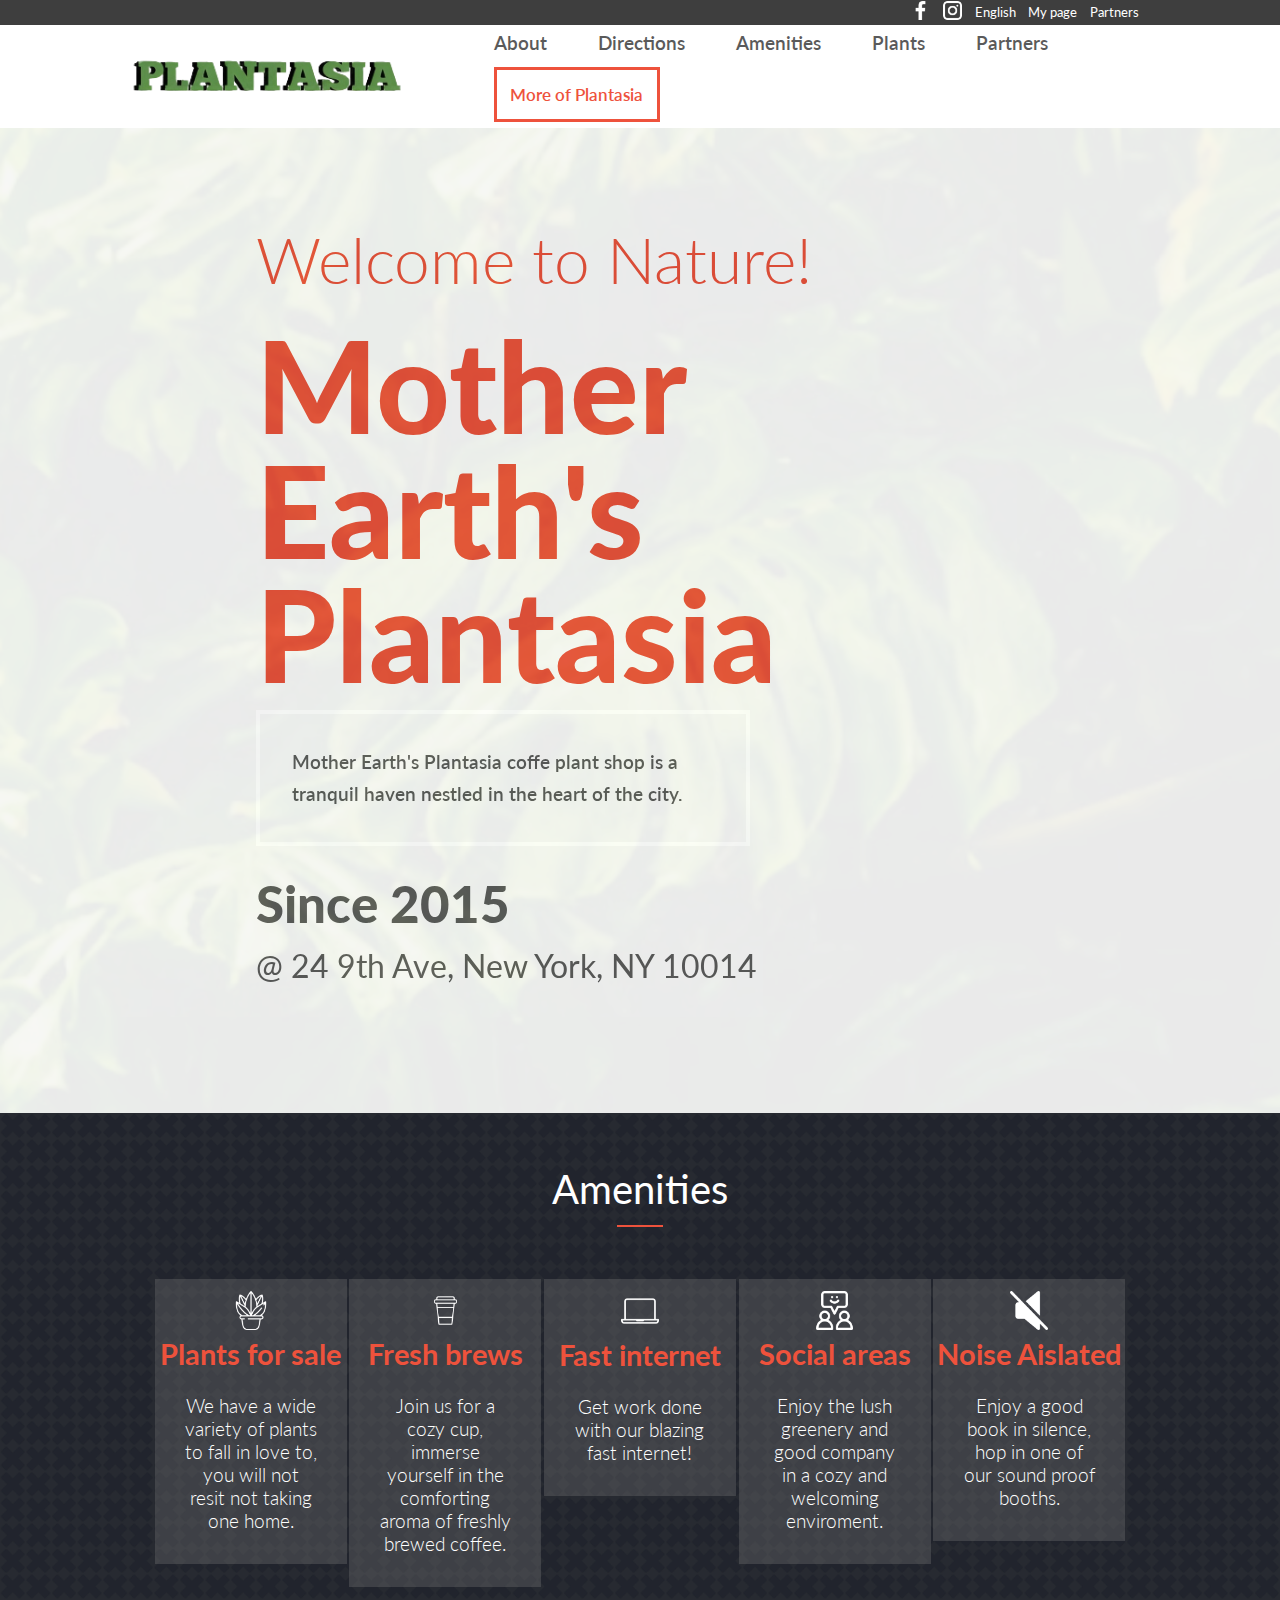
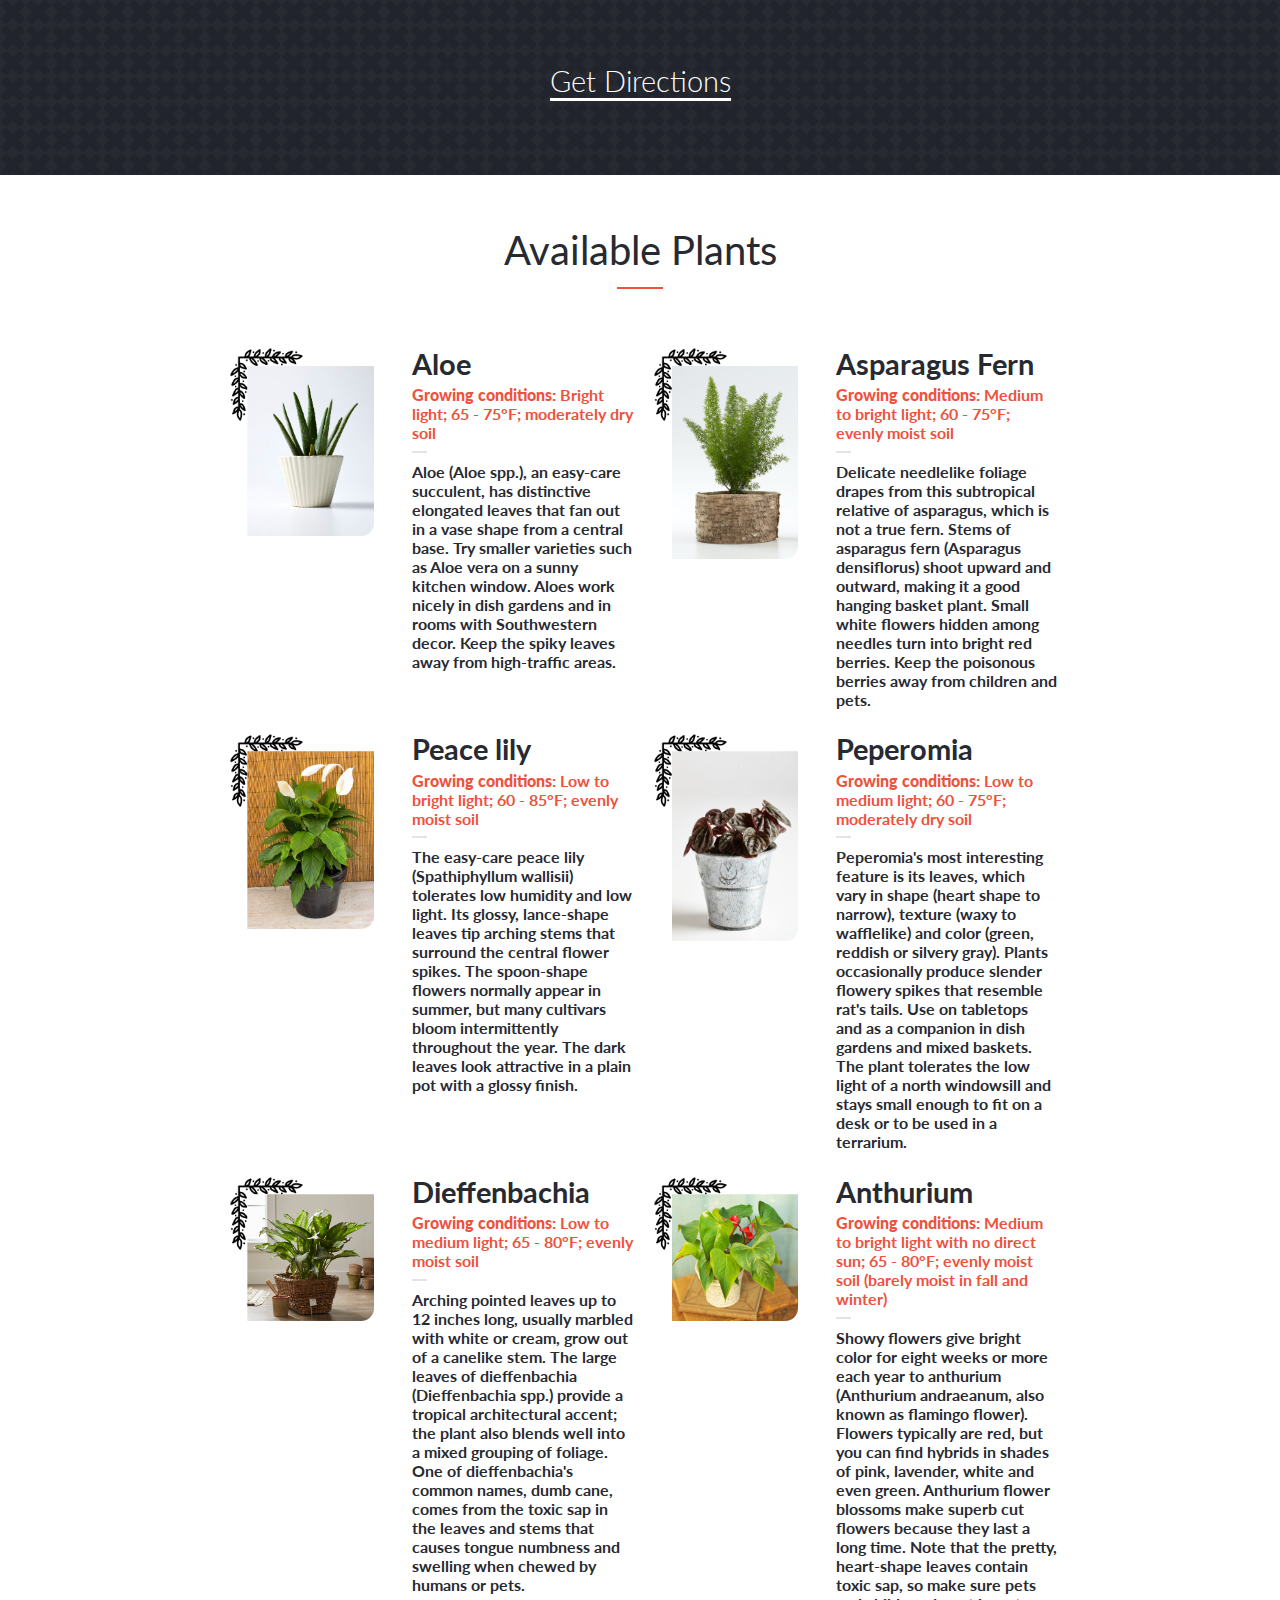
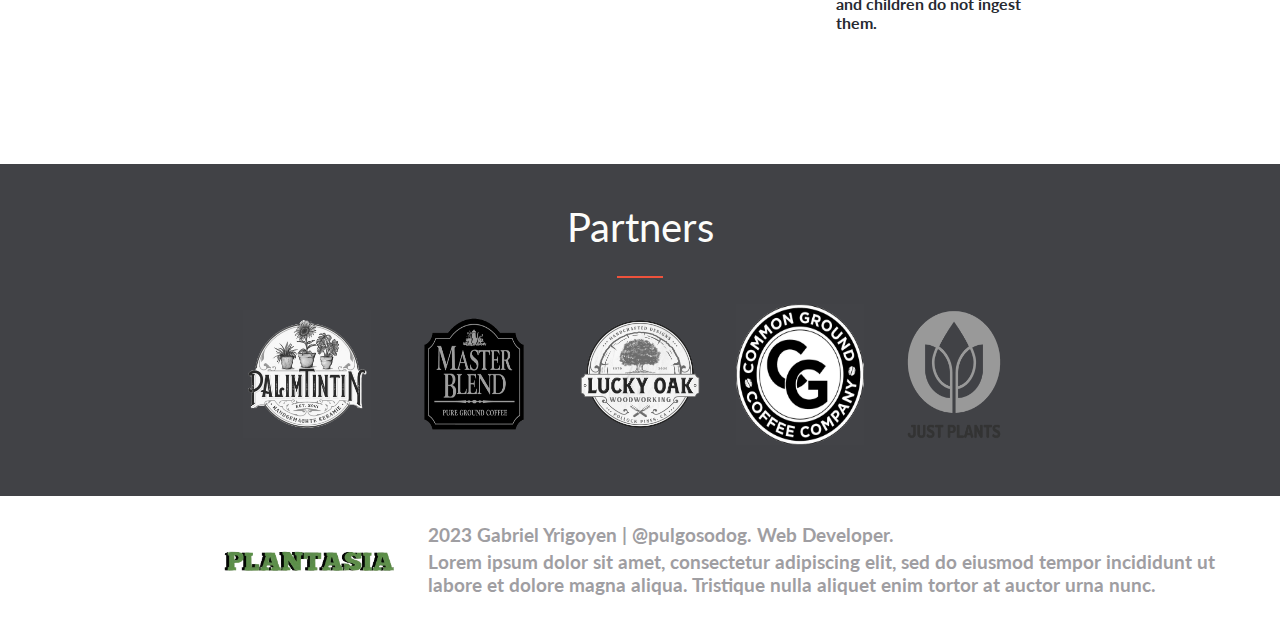
<file: index.html>
<!DOCTYPE html>
<html lang="en">

<head>
    <meta charset="UTF-8">
    <meta http-equiv="X-UA-Compatible" content="IE=edge">
    <meta name="viewport" content="width=device-width, initial-scale=1.0">
    <link rel="preconnect" href="https://fonts.googleapis.com">
    <link rel="preconnect" href="https://fonts.gstatic.com" crossorigin>
    <link
        href="https://fonts.googleapis.com/css2?family=Lato:ital,wght@0,100;0,300;0,400;0,700;0,900;1,100;1,300;1,400;1,700;1,900&display=swap"
        rel="stylesheet">
    <link rel="stylesheet" href="style.css">
    <title>Mother Earth's Plantasia</title>
</head>

<body>
    <div id="menu-background" class="">
        <button id="quit">
        </button>
        <ul id="menu-items" class="">
            <li>
                <a href="/capstone-project/"><img src="images/Plantasia-logo-inner-background.png" alt="Plantasia logo word"></a>
            </li>
            <li>
                <a href="html/about.html">ABOUT</a>
            </li>
            <li>
                <a href="https://goo.gl/maps/cTH3JDJD2aqaHS766">DIRECTIONS</a>
            </li>
            <li>
                <a href="#amenities">AMENITIES</a>
            </li>
            <li>
                <a href="#available-plants">PLANTS</a>
            </li>
            <li>
                <a href="#partners">PARTNERS</a>
            </li>
            <li id="about-page">
                <a href="html/about.html"> MORE OF PLANTASIA
                </a>
            </li>
    </div>
    <header>
        <nav>
            <div class="top">
                <ul>
                    <li>
                        <a href="https://facebook.com/"><img src="images/facebook.png" alt="facebook"></a>
                    </li>
                    <li>
                        <a href="https://www.instagram.com/"><img src="images/instagram.png" alt="instagram"></a>
                    </li>
                    <li>
                        <a href="">English</a>
                    </li>
                    <li>
                        <a href="">My page</a>
                    </li>
                    <li>
                        Partners
                    </li>
                </ul>
            </div>

            <div class="bottom">
                <button id="hamburguer-button"></button>
                <a href="/capstone-project/"><img src="images/Plantasia-word-logo.png" alt=""></a>
                <ul>
                    <li>
                        <a href="html/about.html">About</a>
                    </li>
                    <li>
                        <a href="https://goo.gl/maps/cTH3JDJD2aqaHS766">Directions</a>
                    </li>
                    <li>
                        <a href="#amenities">Amenities</a>
                    </li>
                    <li>
                        <a href="#available-plants">Plants</a>
                    </li>
                    <li>
                        <a href="#partners">Partners</a>
                    </li>
                    <li id="about-page">
                        <a href="html/about.html"> More of Plantasia
                        </a>
                    </li>
                </ul>
            </div>
        </nav>

    </header>
    <div class="intro-background">
        <section id="intro">
            <div>
                <h1><span>Welcome to Nature!</span><br>
                    Mother Earth's Plantasia</h1>
                <div class="description">
                    <p>

                        Mother Earth's Plantasia coffe plant shop is a tranquil haven nestled in the heart of the city.
                    </p>
                </div>
                <h2>
                    Since 2015
                </h2>
                <h4>
                    @ 24 9th Ave, New York, NY 10014
                </h4>
            </div>

        </section>
    </div>

    <section id="amenities">
        <h3> Amenities</h3>
        <hr>
        <div class="card-container">
            <div class="amenities-card">
                <img src="images/plant-icon.png" alt="plant icon">
                <h4>Plants for sale</h4>
                <p>We have a wide variety of plants to fall in love to, you will not resit not taking one home.</p>
            </div>
            <div class="amenities-card">
                <img src="images/coffee-icon.png" alt="coffee icon">
                <h4>Fresh brews</h4>
                <p> Join us for a cozy cup, immerse yourself in the comforting aroma of freshly brewed coffee.</p>
            </div>
            <div class="amenities-card">
                <img src="images/laptop-icon.png" alt="laptop icon">
                <h4>Fast internet</h4>
                <p>Get work done with our blazing fast internet!</p>
            </div>
            <div class="amenities-card">
                <img src="images/small-talk-icon.png" alt="small icon">
                <h4>Social areas</h4>
                <p>Enjoy the lush greenery and good company in a cozy and welcoming enviroment.</p>
            </div>
            <div class="amenities-card">
                <img src="images/mute-icon.png" alt="mite icon">
                <h4>Noise Aislated</h4>
                <p>Enjoy a good book in silence, hop in one of our sound proof booths.</p>
            </div>
        </div>
        <button>
            <a href="https://goo.gl/maps/VhyPsVJ3Lwc8KQAM9">Get Directions</a>
        </button>
    </section>
    <section id="available-plants">
        <h3>Available Plants</h3>
        <hr>
        <div id="plant-grid">

        </div>
    </section>

    <section id="partners">
        <h3>Partners</h3>
        <hr>
        <div id="partners-container">
            <div class="row">
                <img src="images/partner-1.png" alt="Palimtintin Nursery">
                <img src="images/Partner-2.png" alt="Master Blend Pure Ground Coffee">
                <img src="images/partner-3.png" alt="Lucky OAK Woodworking">
            </div>
            <div class="row">
                <img src="images/partner-4.png" alt="Common Ground COffee company">
                <img src="images/Partner-5.png" alt="Just Plants Nursery">
            </div>
        </div>
    </section>
    <section id="footer">
        <a href="index.html"><img src="images/Plantasia-word-logo.png" alt="Plantasia logo"></a>
        <div>
            <p>2023 Gabriel Yrigoyen | @pulgosodog.
                Web Developer.
            </p>
            <p class="bottom">
                Lorem ipsum dolor sit amet, consectetur adipiscing elit, sed do eiusmod tempor incididunt ut labore et
                dolore magna aliqua. Tristique nulla aliquet enim tortor at auctor urna nunc.
            </p>
        </div>
    </section>

    <script src="app.js"></script>
</body>

</html>
</file>
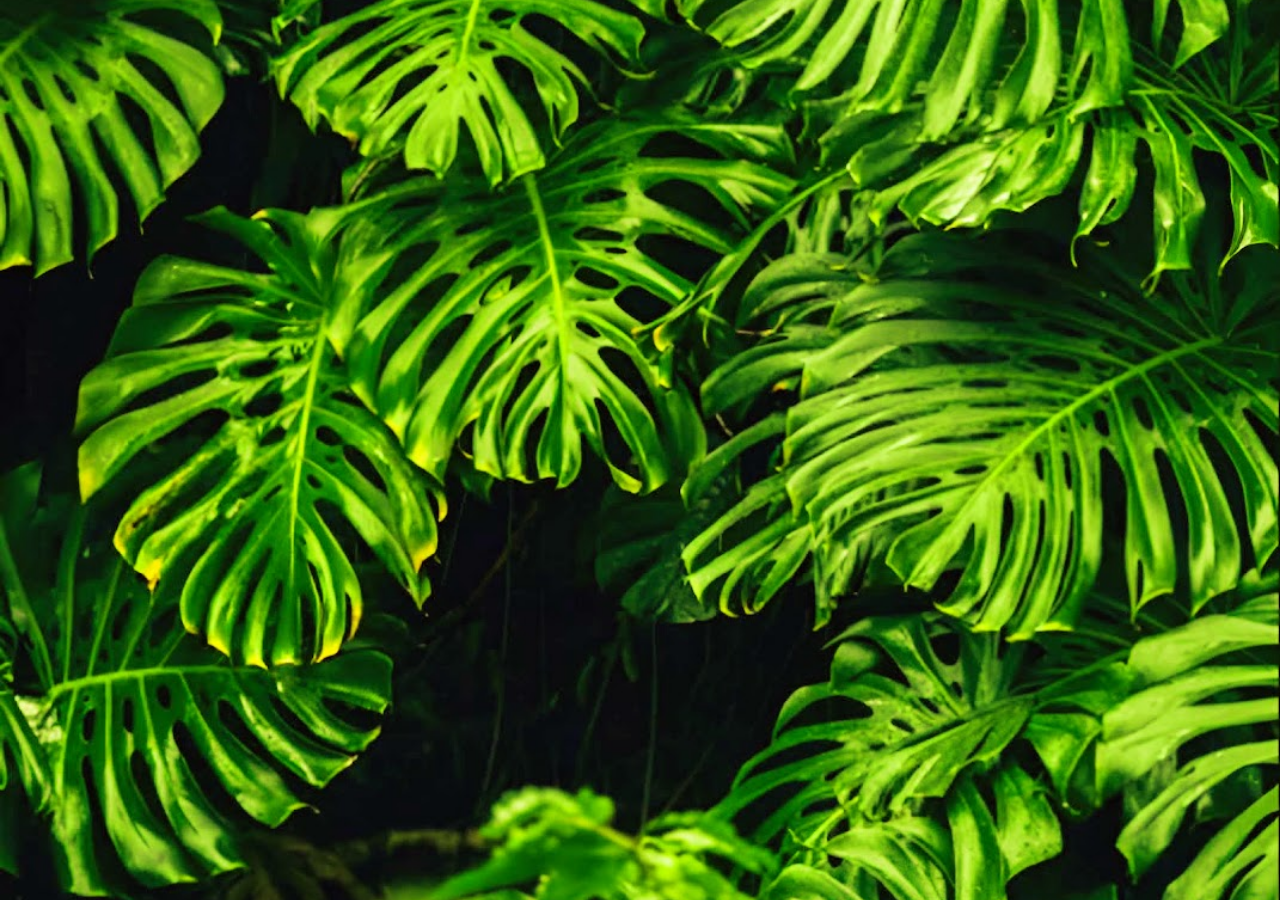
<file: html/index.html>
<!DOCTYPE html>
<html lang="en">

<head>
    <meta charset="UTF-8">
    <meta http-equiv="X-UA-Compatible" content="IE=edge">
    <meta name="viewport" content="width=device-width, initial-scale=1.0">
    <link rel="preconnect" href="https://fonts.googleapis.com">
    <link rel="preconnect" href="https://fonts.gstatic.com" crossorigin>
    <link
        href="https://fonts.googleapis.com/css2?family=Lato:ital,wght@0,100;0,300;0,400;0,700;0,900;1,100;1,300;1,400;1,700;1,900&display=swap"
        rel="stylesheet">
    <link rel="stylesheet" href="/style.css">
    <title>Mother Earth's Plantasia</title>
</head>

<body>

    <script src="/app.js"></script>
</body>

</html>
</file>
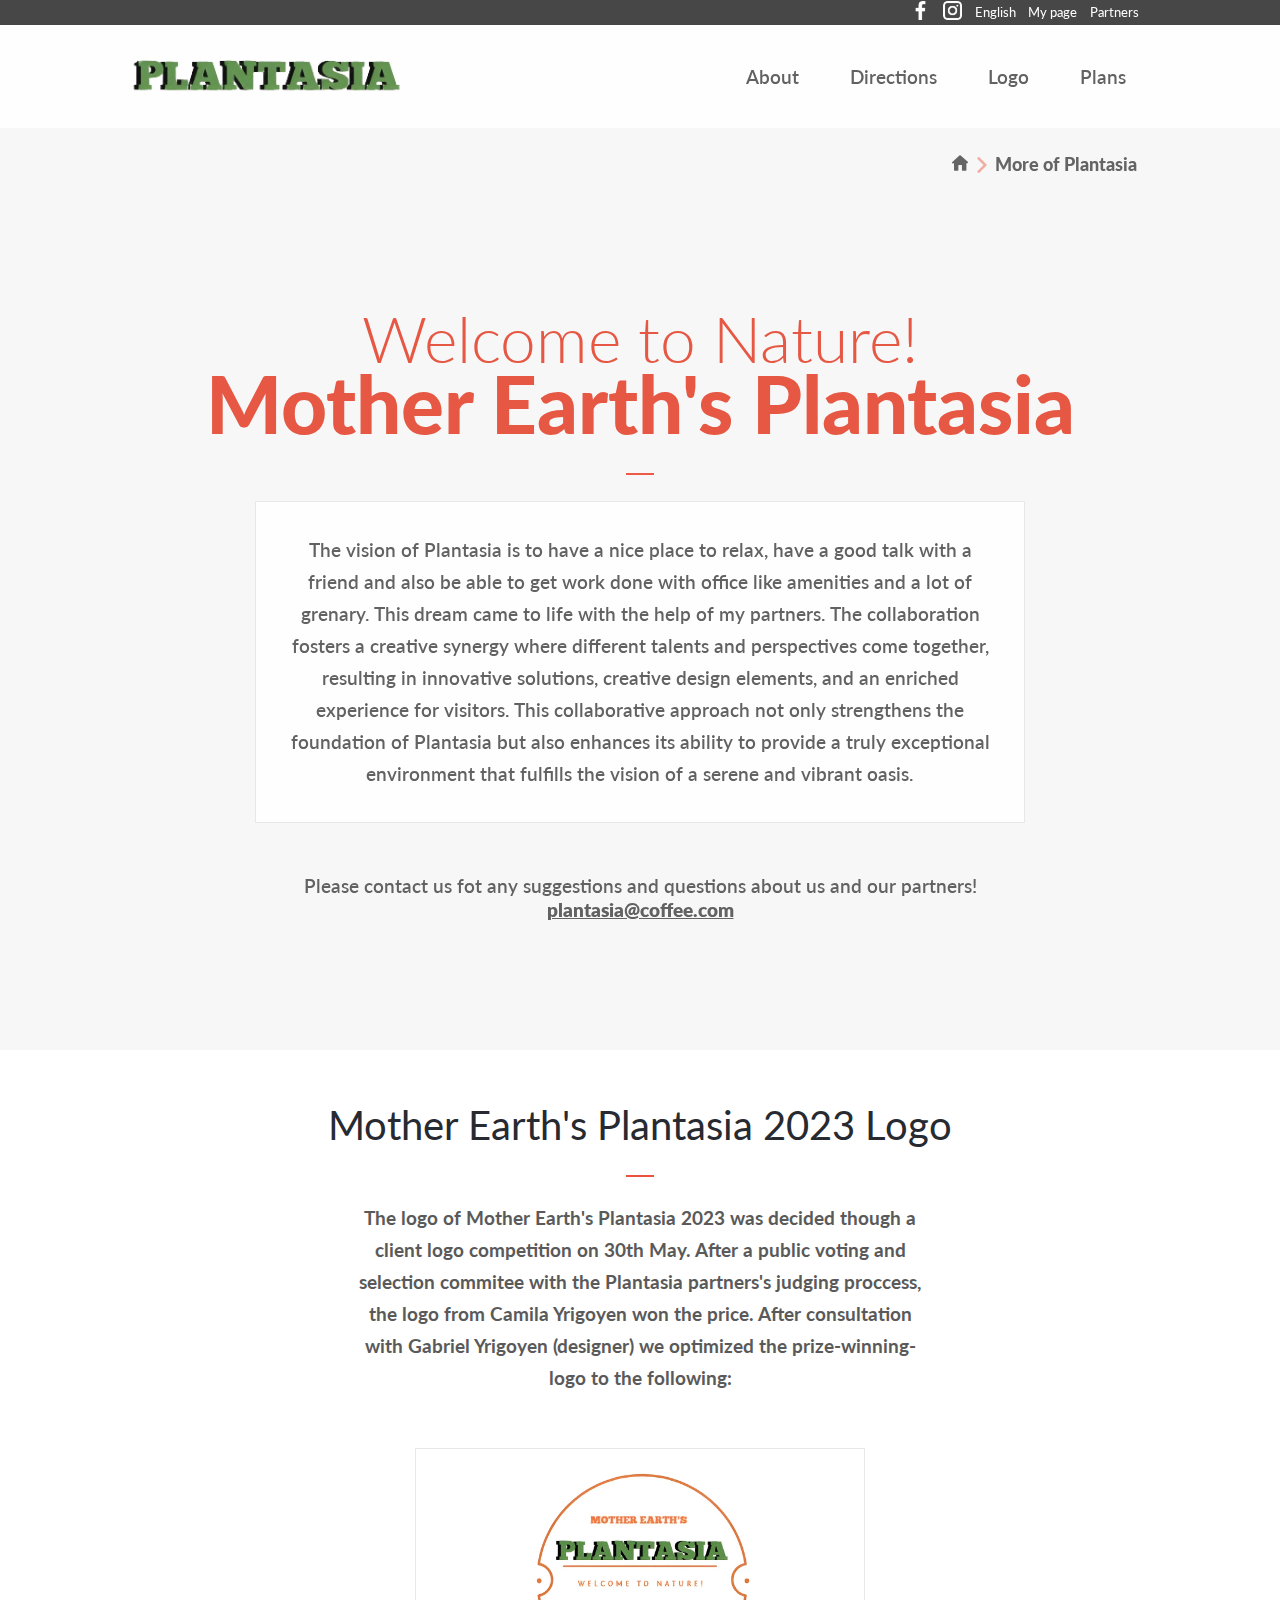
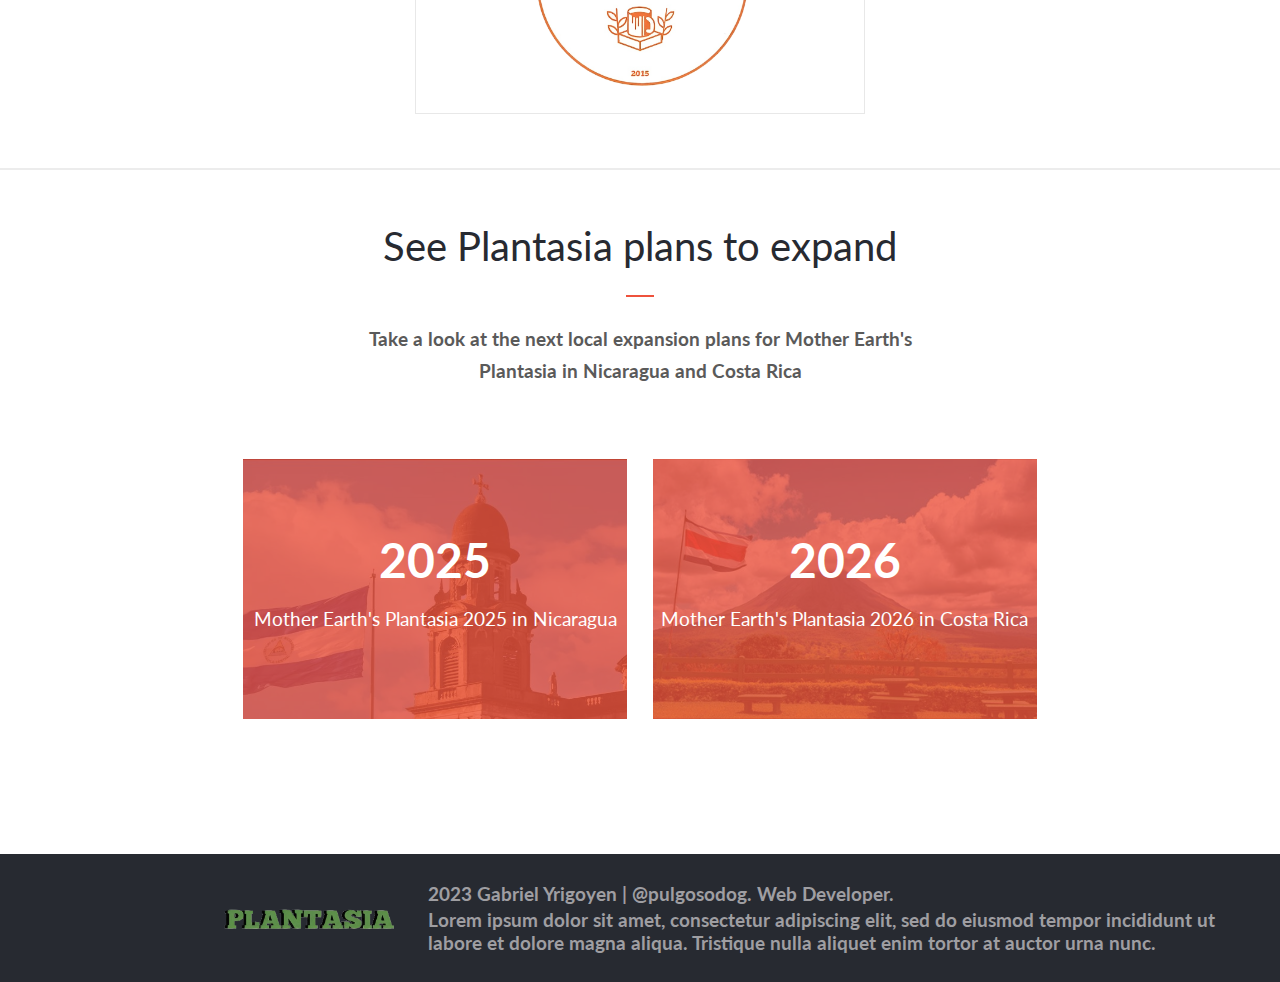
<file: html/about.html>
<!DOCTYPE html>
<html lang="en">

<head>
    <meta charset="UTF-8">
    <meta http-equiv="X-UA-Compatible" content="IE=edge">
    <meta name="viewport" content="width=device-width, initial-scale=1.0">
    <link rel="preconnect" href="https://fonts.googleapis.com">
    <link rel="preconnect" href="https://fonts.gstatic.com" crossorigin>
    <link
        href="https://fonts.googleapis.com/css2?family=Lato:ital,wght@0,100;0,300;0,400;0,700;0,900;1,100;1,300;1,400;1,700;1,900&display=swap"
        rel="stylesheet">
    <link rel="stylesheet" href="../about-style.css">
    <title>Mother Earth's Plantasia</title>
</head>

<body>
    <div id="menu-background" class="">
        <button id="quit">
        </button>
        <ul id="menu-items" class="">
            <li>
                <a href="/plantasia-coffee/"><img src="../images/Plantasia-logo-inner-background.png" alt="Plantasia logo word"></a>
            </li>
            <li>
                <a href="#intro">ABOUT</a>
            </li>
            <li>
                <a href="https://goo.gl/maps/cTH3JDJD2aqaHS766">DIRECTIONS</a>
            </li>
            <li>
                <a href="#logo">LOGO</a>
            </li>
            <li>
                <a href="#plans">PLANS</a>
            </li>
            <li>
                <a href="#partners">PARTNERS</a>
            </li>
    </div>
    <div class="intro-background">
        <header>
            <nav>
                <div class="top">
                    <ul>
                        <li>
                            <a href="https://facebook.com/"><img src="../images/facebook.png" alt="facebook"></a>
                        </li>
                        <li>
                            <a href="https://www.instagram.com/"><img src="../images/instagram.png" alt="instagram"></a>
                        </li>
                        <li>
                            <a href="">English</a>
                        </li>
                        <li>
                            <a href="">My page</a>
                        </li>
                        <li>
                            Partners
                        </li>
                    </ul>
                </div>

                <div class="bottom">
                    <button id="hamburguer-button"></button>
                    <a href="/plantasia-coffee/"><img src="../images/Plantasia-word-logo.png" alt="Plantasia"></a>
                    <ul>
                        <li>
                            <a href="#intro">About</a>
                        </li>
                        <li>
                            <a href="https://goo.gl/maps/cTH3JDJD2aqaHS766">Directions</a>
                        </li>
                        <li>
                            <a href="#logo">Logo</a>
                        </li>
                        <li>
                            <a href="#plans">Plans</a>
                        </li>
                    </ul>
                </div>
            </nav>

        </header>
        <section id="intro">
            <ul>
                <li>
                    <a href="/plantasia-coffee/"><img src="../images/house-icon.png" alt="house"></a>
                </li>
                <li>
                    <img src="../images/right-arrow.png" alt="arrow pointing right">
                </li>
                <li>
                    <p>More of Plantasia</p>
                </li>
            </ul>
            <div>
                <h1><span>Welcome to Nature!</span><br>
                    Mother Earth's Plantasia</h1>
                <hr>
                <div class="description">
                    <p>
                        The vision of Plantasia is to have a nice place to relax, have a good talk with a friend and
                        also be able to get work done with office like amenities and a lot of grenary. This dream came
                        to life with the help of my partners. <span>The collaboration fosters a creative synergy where
                            different talents and perspectives come together, resulting in innovative solutions,
                            creative design elements, and an enriched experience for visitors. This collaborative
                            approach not only strengthens the foundation of Plantasia but also enhances its ability to
                            provide a truly exceptional environment that fulfills the vision of a serene and vibrant
                            oasis. </span>
                    </p>
                </div>
                <p class="contact">
                    Please contact us fot any suggestions and questions about us and our partners!
                    <br>
                    <a href="mailto:plantasia@coffee.com">plantasia@coffee.com</a>
                </p>
            </div>

        </section>
    </div>
    <section id="logo">
        <h3> Mother Earth's Plantasia 2023 Logo</h3>
        <hr>
        <p>
            The logo of Mother Earth's Plantasia 2023 was decided though a client logo competition on 30th May.
            <span>After a public voting and selection commitee with the Plantasia partners's judging proccess, the logo
                from Camila Yrigoyen won the price. After consultation with Gabriel Yrigoyen (designer) we optimized the
                prize-winning-logo to the following:</span>
        </p>
        <div>
            <img src="../images/Plantasia-logo-inner-background.png" alt="">
        </div>
    </section>
    <hr id="logo-plans-hr">
    <section id="plans">
        <h3> See Plantasia plans to expand</h3>
        <hr>
        <p class="below">
            Take a look at the next local expansion plans for Mother Earth's Plantasia in Nicaragua and Costa Rica
        </p>
        <div id="country-container">
            <div id="nicaragua">
                <h2>2025
                    <br>
                    <span>Mother Earth's Plantasia 2025 in Nicaragua</span>
                </h2>
            </div>
            <div id="costa-rica">
                <h2>2026
                    <br>
                    <span>Mother Earth's Plantasia 2026 in Costa Rica</span>
                </h2>
            </div>
        </div>
    </section>
    <section id="partners">
        <h3>Partners</h3>
        <hr>
        <div id="partners-container">
            <div class="row">
                <img src="../images/partner-1.png" alt="Palimtintin Nursery">
                <img src="../images/Partner-2.png" alt="Master Blend Pure Ground Coffee">
                <img src="../images/partner-3.png" alt="Lucky OAK Woodworking">
            </div>
            <div class="row">
                <img src="../images/partner-4.png" alt="Common Ground COffee company">
                <img src="../images/Partner-5.png" alt="Just Plants Nursery">
            </div>
        </div>
    </section>

    <section id="footer">
        <a href="/plantasia-coffee/"><img src="../images/Plantasia-word-logo.png" alt="Plantasia logo"></a>
        <div>
            <p>2023 Gabriel Yrigoyen | @pulgosodog.
                Web Developer.
            </p>
            <p class="bottom">
                Lorem ipsum dolor sit amet, consectetur adipiscing elit, sed do eiusmod tempor incididunt ut labore
                et
                dolore magna aliqua. Tristique nulla aliquet enim tortor at auctor urna nunc.
            </p>
        </div>
    </section>
    <script src="../app.js"></script>
</body>

</html>
</file>
<file: style.css>
html {
  scroll-behavior: smooth;
}

body {
  background-color: #f8f8f8;
  font-family: "Lato", sans-serif;
  margin: 0;
  background-image: url(images/plants-background.jpg);
  background-position: center;
  background-repeat: no-repeat;
  background-size: cover;
}

button {
  background: none;
  color: inherit;
  border: none;
  padding: 0;
  font: inherit;
  cursor: pointer;
  outline: inherit;
}

div#menu-background.active {
  display: block;
}

button#quit {
  background-image: url("images/quit-icon.png");
  position: absolute;
  background-size: cover;
  background-position: center center;
  top: 16.27vw;
  right: 9.87vw;
  height: 3.73vw;
  width: 4vw;
  z-index: 1;
}

ul#menu-items {
  padding: 0;
  position: fixed;
  top: 2vw;
  left: 0;
  right: 0;
  list-style: none;
  display: flex;
  flex-direction: column;
  align-items: center;
  gap: 10vw;
}

ul#menu-items li {
  display: flex;
  justify-content: center;
  width: 80vw;
}

header nav img {
  visibility: hidden;
  position: absolute;
  width: 0;
  height: 0;
}

ul#menu-items li img {
  height: 30vw;
}

section#footer a {
  padding-left: 15vw;
  width: 40vw;
  height: auto;
  text-align: center;
}

ul#menu-items li a {
  white-space: nowrap;
  font-weight: 600;
  font-size: 8.53vw;
  line-height: 11.73vw;
  color: white;
  text-decoration: none;
}

div#menu-background {
  display: none;
  height: 100vh;
  width: 100vw;
  position: fixed;
  top: 0;
  left: 0;
  background-color: rgba(219, 80, 55, 0.8);
  -webkit-backdrop-filter: blur(10px);
  backdrop-filter: blur(10px);
  z-index: 1;
}

header {
  background-color: #f7f7f7;
  opacity: 0.95;
}

header nav #hamburguer-button {
  background-image: url(images/menu.png);
  background-position: center;
  background-repeat: no-repeat;
  background-size: cover;
  width: 2.5rem;
  height: 2.5rem;
  margin-left: 5vw;
  margin-top: 3vw;
}

header nav ul {
  visibility: hidden;
  position: absolute;
}

div.intro-background {
  background-color: #f7f7f7;
  opacity: 0.95;
}

div.intro-background section#intro div {
  margin: 0 3vw;
}

div.intro-background section#intro div h1 {
  margin: 0 0 5vw;
  color: #ee523c;
  font-weight: 900;
  font-size: 3rem;
  mix-blend-mode: multiply;
}

div.intro-background section#intro div h1 span {
  font-size: 1.5rem;
  font-weight: 300;
}

div.intro-background section#intro div div.description {
  margin: 0;
  border: 4px white solid;
  background-color: #f7f7f7;
}

section#footer div p {
  padding: 2%;
  font-size: 0.7rem;
  color: #9f9ea2;
  font-weight: 700;
  max-width: 34ch;
}

section#amenities div.card-container div.amenities-card p {
  font-weight: 300;
  color: #fff;
  width: 70%;
  font-size: 1.2rem;
  padding: 0;
}

div.intro-background section#intro div div.description p {
  font-size: 0.8rem;
  font-weight: 600;
  color: #5a5a5a;
  margin: 1rem;
  line-height: 1.5rem;
}

div.intro-background section#intro div h2 {
  text-align: center;
  font-size: 1.5rem;
  color: #5a5a5a;
  font-weight: 900;
  padding: 4vw 0 0;
  margin: 0;
}

div.intro-background section#intro div h4 {
  color: #5a5a5a;
  margin: 0;
  text-align: center;
  padding-bottom: 13vw;
}

section#amenities {
  display: flex;
  flex-direction: column;
  align-items: center;
  background-color: #272a31;
  background-image: url(images/cross.png);
  background-size: 8vw;
  background-repeat: repeat;
}

section#amenities h3 {
  font-size: 1.5rem;
  font-weight: 400;
  padding-top: 9vw;
  color: white;
  margin: 0;
}

section#amenities hr {
  border-top: 0;
  border: 0.2vw solid #ee523c;
  width: 10vw;
  margin: 3vw 0 8vw;
}

section#amenities div.card-container {
  display: flex;
  flex-direction: column;
  gap: 2vw;
}

section#amenities div.card-container div.amenities-card {
  width: 92vw;
  background-color: rgba(128, 128, 128, 0.3);
  display: flex;
  justify-content: space-around;
  align-items: center;
  margin: 0 3vw;
}

section#footer a img {
  width: 75%;
  height: auto;
}

section#amenities div.card-container div.amenities-card img {
  width: 12%;
  height: 12%;
  padding: 4.5%;
}

section#amenities div.card-container div.amenities-card h4 {
  font-weight: 700;
  width: 20%;
  color: #ee523c;
  padding: 0 2.5%;
}

section#amenities button {
  margin: 10% 0;
  width: 70vw;
  height: 15vw;
  background-color: #ee523c;
  color: white;
}

section#amenities button a {
  color: inherit;
  text-decoration: none;
}

section#available-plants {
  display: flex;
  flex-direction: column;
  align-items: center;
  background-color: white;
  text-align: center;
  padding-bottom: 10vw;
}

section#available-plants h3 {
  font-size: 1.5rem;
  font-weight: 400;
  padding-top: 9vw;
  color: #272a31;
  margin: 0;
}

section#available-plants hr {
  border-top: 0;
  border: 0.2vw solid #ee523c;
  width: 10vw;
  margin: 3vw 0 8vw;
}

section#available-plants div#plant-grid {
  display: grid;
  grid-template-columns: 1fr;
  gap: 5vw;
}

section#available-plants div#plant-grid .plant-card {
  display: flex;
  margin: 0 3vw;
  gap: 10%;
}

section#available-plants div#plant-grid .plant-card div.image-corner {
  background-image: url(images/image-corner.png);
  background-position: top left;
  background-size: 70%;
  background-repeat: no-repeat;
  width: 20%;
  height: auto;
}

section#partners div#partners-container div.row img {
  filter: grayscale(100%);
  width: 20vw;
  height: auto;
  padding: 5%;
}

section#available-plants div#plant-grid .plant-card div.image-corner img {
  padding: 20% 0 0 20%;
  width: 100%;
  border-radius: 1vw;
}

section#available-plants div#plant-grid .plant-card div.plant-card-text {
  margin-top: 1%;
  width: 65%;
  display: flex;
  flex-direction: column;
  align-items: flex-start;
}

section#available-plants div#plant-grid .plant-card div.plant-card-text h4 {
  margin: 0;
  color: #272a31;
}

section#available-plants div#plant-grid .plant-card div.plant-card-text p {
  color: #272a31;
  text-align: left;
  font-size: 0.65rem;
  font-weight: 700;
  margin: 2% 0;
}

section#partners hr {
  border-top: 0;
  border: 0.2vw solid #ee523c;
  width: 10vw;
  margin: 3vw 0 3vw;
}

section#available-plants div#plant-grid .plant-card div.plant-card-text hr {
  border-top: 0;
  border: 0.2vw solid #e3e3e3;
  width: 5vw;
  margin: 2% 0;
}

section#available-plants div#plant-grid .plant-card div.plant-card-text p.growing {
  color: #ee523c;
}

section#available-plants div#plant-grid .plant-card div.plant-card-text p.growing span {
  font-weight: 900;
}

section#partners {
  display: flex;
  flex-direction: column;
  align-items: center;
  padding-bottom: 5vw;
  background-color: #414246;
}

section#partners h3 {
  font-size: 1.5rem;
  font-weight: 400;
  padding-top: 7vw;
  color: #fcfcfa;
  margin: 0;
}

section#partners div#partners-container {
  display: flex;
  flex-direction: column;
}

section#partners div#partners-container div.row {
  display: flex;
  justify-content: center;
}

section#footer {
  display: flex;
  justify-content: center;
  align-items: center;
  background-color: white;
  padding: 5vw 5vw;
}

section#footer div p.bottom {
  visibility: hidden;
  position: absolute;
  font-size: 0;
}

@media (min-width: 768px) {
  header {
    opacity: 1;
    background-color: white;
  }

  header nav {
    display: flex;
    flex-direction: column;
    justify-content: space-between;
  }

  header nav div.top {
    padding: 0 10.5%;
    justify-content: flex-end;
    background-color: #3e3e3e;
  }

  header nav div ul {
    visibility: visible;
    position: static;
    list-style: none;
    display: flex;
    flex-wrap: wrap;
    align-items: center;
    justify-content: flex-start;
    flex-direction: row;
    margin: 0;
  }

  header nav div.top ul {
    padding: 0.1vw 0;
  }

  header nav div ul li {
    font-size: 1.2rem;
    font-weight: 600;
    color: #5a5a5a;
    margin: 0.5vw 2vw;
  }

  header nav div.top ul li {
    font-size: 0.8rem;
    font-weight: 400;
    color: white;
    margin: 0 0.5vw;
  }

  header nav div img {
    visibility: visible;
    position: static;
    height: 90%;
    width: auto;
  }

  header nav div.top ul li img {
    height: 1.2rem;
    width: auto;
  }

  header nav div {
    display: flex;
    justify-content: space-between;
    padding: 0 10%;
  }

  header nav div #hamburguer-button {
    visibility: hidden;
    position: absolute;
  }

  header nav div ul li a {
    color: inherit;
    text-decoration: none;
  }

  header nav div ul li#about-page {
    display: flex;
    align-items: center;
  }

  section#amenities button a {
    font-size: 1.8rem;
    font-weight: 300;
    color: inherit;
    white-space: nowrap;
    border-style: none none solid;
  }

  header nav div ul li#about-page a {
    padding: 10%;
    white-space: nowrap;
    border: 3px solid #ee523c;
    height: 100%;
    width: 100%;
    color: #ee523c;
    font-size: 90%;
  }

  div.intro-background {
    background-color: #f7f7f7;
    opacity: 0.95;
    padding-bottom: 10vw;
  }

  section#footer div {
    display: flex;
    flex-direction: column;
    padding-right: 5vw;
  }

  div.intro-background section#intro div {
    margin: 0 20vw;
  }

  div.intro-background section#intro div h1 {
    padding-top: 5vh;
    margin: 0 0 1vw;
    font-size: 8rem;
    line-height: 7.8rem;
  }

  div.intro-background section#intro div h1 span {
    font-size: 4rem;
    font-weight: 300;
  }

  div.intro-background section#intro div div.description {
    width: 38vw;
  }

  section#footer div p {
    padding: 0;
    margin: 0.2vh 15vw 0 0;
    font-size: 1.2rem;
    color: #9f9ea2;
    font-weight: 700;
    max-width: 100%;
  }

  div.intro-background section#intro div div.description p {
    font-size: 1.2rem;
    margin: 2rem;
    line-height: 2rem;
  }

  div.intro-background section#intro div h2 {
    text-align: start;
    font-size: 3.2rem;
    padding: 2vw 0 1vw;
  }

  div.intro-background section#intro div h4 {
    font-size: 2rem;
    font-weight: 400;
    text-align: start;
    padding-bottom: 0;
  }

  section#amenities {
    display: flex;
    flex-direction: column;
    align-items: center;
    background-color: #272a31;
    background-size: 2vw;
  }

  section#amenities h3 {
    font-size: 2.5rem;
    font-weight: 400;
    padding-top: 4vw;
  }

  section#amenities hr {
    border-top: 0;
    border: 1px solid #ee523c;
    width: 3.5vw;
    margin: 1vw 0 4vw;
  }

  section#amenities div.card-container {
    display: flex;
    flex-direction: row;
    justify-content: center;
    align-items: start;
    gap: 0.2vw;
  }

  section#amenities div.card-container div.amenities-card {
    width: 15%;
    min-height: 15vw;
    background-color: rgba(128, 128, 128, 0.3);
    display: flex;
    flex-direction: column;
    justify-content: center;
    align-items: center;
    text-align: center;
    margin: 0;
    padding: 1% 0;
  }

  section#footer a img {
    padding: 0;
  }

  section#amenities div.card-container div.amenities-card img {
    width: 20%;
    height: auto;
    padding: 0 0 2%;
  }

  section#amenities div.card-container div.amenities-card h4 {
    font-size: 1.8rem;
    width: 100%;
    color: #ee523c;
    margin: 0;
    padding: 2% 0;
  }

  section#amenities button {
    margin: 6% 0;
    width: auto;
    height: auto;
    background-color: transparent;
    color: white;
  }

  section#available-plants {
    display: flex;
    flex-direction: column;
    align-items: center;
    background-color: white;
    text-align: center;
    padding-bottom: 10vw;
  }

  section#available-plants h3 {
    font-size: 2.5rem;
    font-weight: 400;
    padding-top: 4vw;
  }

  section#available-plants hr {
    border-top: 0;
    border: 1px solid #ee523c;
    width: 3.5vw;
    margin: 1vw 0 4vw;
  }

  section#available-plants div#plant-grid {
    display: grid;
    grid-template-columns: repeat(2, 1fr);
    gap: 1vw;
  }

  section#available-plants div#plant-grid .plant-card {
    margin: 0;
    gap: 10%;
  }

  section#available-plants div#plant-grid .plant-card div.image-corner {
    width: 20%;
  }

  section#partners div#partners-container div.row img {
    width: 10vw;
  }

  section#available-plants div#plant-grid .plant-card div.image-corner img {
    padding: 20% 0 0 20%;
    width: 100%;
    border-radius: 1vw;
  }

  section#available-plants div#plant-grid .plant-card div.plant-card-text {
    margin-top: 1%;
    width: 35%;
    display: flex;
    flex-direction: column;
  }

  section#available-plants div#plant-grid .plant-card div.plant-card-text h4 {
    font-size: 1.8rem;
  }

  section#available-plants div#plant-grid .plant-card div.plant-card-text p {
    text-align: left;
    font-size: 1rem;
  }

  section#partners hr {
    border-top: 0;
    border: 1px solid #ee523c;
    width: 3.5vw;
    margin: 2vw 0 1vw;
  }

  section#available-plants div#plant-grid .plant-card div.plant-card-text hr {
    border-top: 0;
    border: 1px solid #e3e3e3;
    width: 1vw;
    margin: 2% 0;
  }

  section#available-plants div#plant-grid .plant-card div.plant-card-text p.growing {
    color: #ee523c;
  }

  section#available-plants div#plant-grid .plant-card div.plant-card-text p.growing span {
    font-weight: 900;
  }

  section#available-plants div#plant-grid .plant-card:nth-child(odd) {
    justify-content: flex-end;
  }

  section#available-plants div#plant-grid .plant-card:nth-child(even) {
    justify-content: flex-start;
  }

  section#partners {
    padding-bottom: 3vw;
    background-color: #414246;
  }

  section#partners h3 {
    font-size: 2.5rem;
    font-weight: 400;
    padding-top: 3vw;
  }

  section#partners div#partners-container {
    flex-direction: row;
    padding-left: 3vw;
  }

  section#partners div#partners-container div.row {
    display: flex;
  }

  section#partners div#partners-container .row:nth-child(odd) {
    justify-content: flex-end;
  }

  section#partners div#partners-container .row:nth-child(even) {
    justify-content: flex-start;
  }

  section#footer {
    justify-content: flex-start;
    padding: 2vw 0;
  }

  section#footer div p.bottom {
    padding: 0.2vh 0;
    visibility: visible;
    position: static;
    font-size: 1.2rem;
    width: 100%;
  }
}

/*# sourceMappingURL=style.css.map */
</file>
<file: about-style.css>
html {
  scroll-behavior: smooth;
}

body {
  background-color: #f8f8f8;
  font-family: "Lato", sans-serif;
  margin: 0;
}

button {
  background: none;
  color: inherit;
  border: none;
  padding: 0;
  font: inherit;
  cursor: pointer;
  outline: inherit;
}

button#quit {
  background-image: url("images/quit-icon.png");
  position: absolute;
  background-size: cover;
  background-position: center center;
  top: 16.27vw;
  right: 9.87vw;
  height: 3.73vw;
  width: 4vw;
  z-index: 1;
}

div#menu-background {
  display: none;
}

ul#menu-items {
  padding: 0;
  visibility: visible;
  position: fixed;
  top: 2vw;
  left: 0;
  right: 0;
  list-style: none;
  display: flex;
  flex-direction: column;
  align-items: center;
  gap: 10vw;
}

ul#menu-items li {
  display: flex;
  justify-content: center;
  width: 80vw;
}

div.intro-background nav img {
  visibility: hidden;
  position: absolute;
  width: 0;
  height: 0;
}

ul#menu-items li img {
  height: 30vw;
}

section#footer a {
  text-align: center;
}

ul#menu-items li a {
  white-space: nowrap;
  font-weight: 600;
  font-size: 8.53vw;
  line-height: 11.73vw;
  color: white;
  text-decoration: none;
}

div#menu-background.active {
  display: block;
  height: 100vh;
  width: 100vw;
  position: fixed;
  top: 0;
  left: 0;
  background-color: rgba(219, 80, 55, 0.8);
  -webkit-backdrop-filter: blur(10px);
  backdrop-filter: blur(10px);
  z-index: 1;
}

div.intro-background {
  background-color: #f7f7f7;
}

div.intro-background nav #hamburguer-button {
  background-image: url(images/menu.png);
  background-position: center;
  background-repeat: no-repeat;
  background-size: cover;
  width: 2.5rem;
  height: 2.5rem;
  margin-left: 5vw;
  margin-top: 3vw;
}

div.intro-background nav ul {
  visibility: hidden;
  position: absolute;
}

div.intro-background section#intro {
  text-align: center;
}

div.intro-background section#intro ul {
  visibility: hidden;
  position: absolute;
}

section#logo div {
  width: 85vw;
  margin: 0;
  border: 1px #e8e8e8 solid;
  background-color: white;
}

div.intro-background section#intro div {
  margin: 0 3vw;
}

div.intro-background section#intro div h1 {
  margin: 0 0 5vw;
  color: #ee523c;
  font-weight: 900;
  font-size: 3rem;
  mix-blend-mode: multiply;
}

section#logo p span {
  font-size: 0;
}

div.intro-background section#intro div h1 span {
  font-size: 1.5rem;
  font-weight: 300;
}

section#logo hr {
  border-top: 0;
  border: 0.2vw solid #ffaaa6;
  width: 5vw;
  margin: 3vw 0;
}

section#plans hr {
  border-top: 0;
  border: 0.2vw solid #ffaea6;
  width: 5vw;
  margin: 3vw 0;
}

section#partners hr {
  border-top: 0;
  border: 0.2vw solid #ee523c;
  width: 10vw;
  margin: 3vw 0 3vw;
}

div.intro-background section#intro div hr {
  visibility: hidden;
  position: absolute;
  height: 0;
  width: 0;
}

div.intro-background section#intro div div.description {
  margin: 0;
  border: 1px #e8e8e8 solid;
  background-color: white;
}

section#logo p {
  font-size: 0.8rem;
  font-weight: 700;
  color: #5a5a5a;
  line-height: 1.5rem;
  margin: 0;
  padding: 0 8vw 8vw;
}

section#footer div p {
  padding: 2%;
  font-size: 0.7rem;
  color: #9f9ea2;
  font-weight: 700;
  max-width: 34ch;
}

div.intro-background section#intro div div.description p {
  font-size: 0.8rem;
  font-weight: 600;
  color: #5a5a5a;
  margin: 1rem;
  line-height: 1.5rem;
}

div.intro-background section#intro div div.description p span {
  font-size: 0;
}

div.intro-background section#intro div p.contact {
  font-size: 0.8rem;
  font-weight: 600;
  color: #5a5a5a;
  line-height: 1.5rem;
  margin: 0;
  padding: 8vw;
}

div.intro-background section#intro div p.contact a {
  color: inherit;
  font-weight: 800;
}

section#logo {
  display: flex;
  flex-direction: column;
  align-items: center;
  background-color: white;
  text-align: center;
  padding-bottom: 10vw;
}

section#logo h3 {
  width: 70vw;
  font-size: 1.3rem;
  font-weight: 700;
  padding-top: 9vw;
  color: #272a31;
  margin: 0;
}

section#logo div img {
  width: 35vw;
  height: auto;
}

hr#logo-plans-hr {
  margin: 0;
  border: 1px solid #ececec;
}

section#plans {
  display: flex;
  flex-direction: column;
  align-items: center;
  background-color: white;
  text-align: center;
  padding-bottom: 10vw;
}

section#plans h3 {
  width: 75vw;
  font-size: 1.3rem;
  font-weight: 700;
  padding-top: 9vw;
  color: #272a31;
  margin: 0;
}

section#plans p.below {
  font-size: 0.8rem;
  font-weight: 700;
  color: #5a5a5a;
  line-height: 1.5rem;
  margin: 0;
  padding: 0 8vw 8vw;
}

section#plans div#country-container {
  display: flex;
  flex-direction: column;
  color: white;
  gap: 3vw;
}

section#plans div#country-container h2 {
  background-color: rgba(238, 82, 60, 0.8);
  margin: 0;
  width: 82vw;
  padding: 15vw 0;
}

section#plans div#country-container h2 span {
  font-size: 0.8rem;
  font-weight: 400;
}

section#plans div#country-container div#nicaragua {
  background-image: url(images/Nicaragua.JPG);
  background-size: cover;
  background-position: bottom;
}

section#plans div#country-container div#costa-rica {
  background-image: url(images/Costa\ Rica.JPG);
  background-size: cover;
  background-position: center;
}

section#partners {
  display: flex;
  flex-direction: column;
  align-items: center;
  padding-bottom: 5vw;
  background-color: #414246;
}

section#partners h3 {
  font-size: 1.5rem;
  font-weight: 400;
  padding-top: 7vw;
  color: #fcfcfa;
  margin: 0;
}

section#partners div#partners-container {
  display: flex;
  flex-direction: column;
}

section#partners div#partners-container div.row {
  display: flex;
  justify-content: center;
}

section#footer a img {
  width: 75%;
  height: auto;
}

section#partners div#partners-container div.row img {
  filter: grayscale(100%);
  width: 20vw;
  height: auto;
  padding: 5%;
}

section#footer {
  display: flex;
  justify-content: center;
  align-items: center;
  background-color: white;
  padding: 5vw 5vw;
}

section#footer div p.bottom {
  visibility: hidden;
  position: absolute;
  font-size: 0;
}

@media (min-width: 768px) {
  body {
    display: flex;
    flex-direction: column;
  }

  div.intro-background {
    background-color: #f7f7f7;
    opacity: 0.95;
  }

  div.intro-background header {
    opacity: 1;
    background-color: white;
  }

  div.intro-background header nav {
    display: flex;
    flex-direction: column;
    justify-content: space-between;
  }

  div.intro-background header nav div.top {
    padding: 0 10.5%;
    justify-content: flex-end;
    background-color: #3e3e3e;
  }

  div.intro-background header nav div ul {
    visibility: visible;
    position: static;
    list-style: none;
    display: flex;
    flex-wrap: wrap;
    align-items: center;
    justify-content: flex-start;
    flex-direction: row;
    margin: 0;
  }

  div.intro-background header nav div.top ul {
    visibility: visible;
    position: static;
    padding: 0.1vw 0;
  }

  div.intro-background header nav div ul li {
    font-size: 1.2rem;
    font-weight: 600;
    color: #5a5a5a;
    margin: 0.5vw 2vw;
  }

  div.intro-background header nav div.top ul li {
    font-size: 0.8rem;
    font-weight: 400;
    color: white;
    margin: 0 0.5vw;
  }

  div.intro-background header nav div img {
    visibility: visible;
    position: static;
    height: 90%;
    width: auto;
  }

  div.intro-background header nav div.top ul li a img {
    visibility: visible;
    position: static;
    height: 1.2rem;
    width: auto;
  }

  div.intro-background header nav div {
    display: flex;
    justify-content: space-between;
    padding: 0 10%;
  }

  div.intro-background header nav div #hamburguer-button {
    visibility: hidden;
    position: absolute;
  }

  div.intro-background header nav div ul li a {
    color: inherit;
    text-decoration: none;
  }

  div.intro-background header nav div ul li#about-page {
    display: flex;
    align-items: center;
  }

  section#footer a {
    padding-left: 15vw;
    width: 40vw;
    height: auto;
  }

  div.intro-background header nav div ul li#about-page a {
    padding: 10%;
    white-space: nowrap;
    border: 3px solid #ee523c;
    height: 100%;
    width: 100%;
    color: #ee523c;
    font-size: 90%;
  }

  div.intro-background section#intro {
    display: flex;
    flex-direction: column;
    align-items: center;
  }

  div.intro-background section#intro ul {
    visibility: visible;
    position: static;
    align-self: end;
    display: flex;
    flex-direction: row;
    justify-content: flex-end;
    align-items: center;
    list-style: none;
    padding: 0.1vw 11vw 0 0;
  }

  div.intro-background section#intro ul li {
    display: flex;
    flex-direction: row;
    justify-content: flex-end;
    margin: 5% 0.2vw;
  }

  section#logo div img {
    padding: 2vh 0;
    height: 25vh;
    width: auto;
  }

  section#footer a img {
    padding: 0;
  }

  div.intro-background section#intro ul li img {
    height: 1rem;
    width: auto;
  }

  section#logo p {
    width: 45vw;
    padding: 0;
    margin: 0;
    font-size: 1.2rem;
    line-height: 2rem;
  }

  section#footer div p {
    padding: 0;
    margin: 0.2vh 15vw 0 0;
    font-size: 1.2rem;
    color: #9f9ea2;
    font-weight: 700;
    max-width: 100%;
  }

  div.intro-background section#intro ul li p {
    margin: 0;
    padding: 0;
    font-size: 1.1rem;
    font-weight: 900;
    color: #5d5d5d;
    white-space: nowrap;
  }

  section#logo div {
    margin: 6vh 0;
    width: 35vw;
  }

  section#footer div {
    display: flex;
    flex-direction: column;
    padding-right: 5vw;
  }

  div.intro-background section#intro div {
    display: flex;
    flex-direction: column;
    align-items: center;
  }

  div.intro-background section#intro div h1 {
    padding-top: 11vh;
    margin: 0 0 1vw;
    font-size: 5rem;
    line-height: 4rem;
  }

  section#logo p span {
    font-size: inherit;
  }

  div.intro-background section#intro div h1 span {
    font-size: 4rem;
    font-weight: 300;
  }

  section#logo hr {
    border-top: 0;
    border: 1px solid #ee523c;
    width: 2vw;
    margin: 2vw 0 2vw;
  }

  section#plans hr {
    visibility: visible;
    position: static;
    border-top: 0;
    border: 1px solid #ee523c;
    width: 2vw;
    margin: 2vw 0 2vw;
  }

  section#partners hr {
    visibility: hidden;
    position: static;
    width: 0;
    height: 0;
    font-size: 0;
    padding: 0;
    margin: 0;
  }

  div.intro-background section#intro div hr {
    visibility: visible;
    position: static;
    border-top: 0;
    border: 1px solid #ee523c;
    width: 2vw;
    margin: 2vw 0 2vw;
  }

  div.intro-background section#intro div div.description {
    width: 60vw;
  }

  div.intro-background section#intro div div.description p {
    font-size: 1.2rem;
    margin: 2rem;
    line-height: 2rem;
  }

  div.intro-background section#intro div div.description p span {
    font-size: inherit;
  }

  div.intro-background section#intro div p.contact {
    padding: 4vw 0 10vw;
    font-size: 1.2rem;
  }

  section#logo {
    padding: 0;
  }

  section#logo h3 {
    font-size: 2.5rem;
    font-weight: 400;
    padding-top: 4vw;
  }

  section#plans {
    padding: 0;
  }

  section#plans h3 {
    font-size: 2.5rem;
    font-weight: 400;
    padding-top: 4vw;
  }

  section#plans p.below {
    width: 45vw;
    padding: 0;
    margin: 0;
    font-size: 1.2rem;
    line-height: 2rem;
  }

  section#plans div#country-container {
    padding: 8vh 0 15vh;
    flex-direction: row;
    gap: 2vw;
  }

  section#plans div#country-container div h2 {
    font-size: 3rem;
    width: 30vw;
    padding: 6vw 0;
    line-height: 3rem;
  }

  section#plans div#country-container div h2 span {
    font-size: 1.2rem;
  }

  section#partners {
    visibility: hidden;
    position: static;
    width: 0;
    height: 0;
    font-size: 0;
    padding: 0;
    margin: 0;
  }

  section#partners h3 {
    visibility: hidden;
    position: static;
    width: 0;
    height: 0;
    font-size: 0;
    padding: 0;
    margin: 0;
  }

  section#partners div#partners-container {
    visibility: hidden;
    position: static;
    width: 0;
    height: 0;
    font-size: 0;
    padding: 0;
    margin: 0;
  }

  section#partners div#partners-container div.row {
    visibility: hidden;
    position: static;
    width: 0;
    height: 0;
    font-size: 0;
    padding: 0;
    margin: 0;
  }

  section#partners div#partners-container div.row img {
    visibility: hidden;
    position: static;
    width: 0;
    height: 0;
    font-size: 0;
    padding: 0;
    margin: 0;
  }

  section#footer {
    justify-content: flex-start;
    padding: 2vw 0;
    background-color: #272a31;
  }

  section#footer div p.bottom {
    padding: 0.2vh 0;
    visibility: visible;
    position: static;
    font-size: 1.2rem;
    width: 100%;
  }
}

/*# sourceMappingURL=about-style.css.map */
</file>
